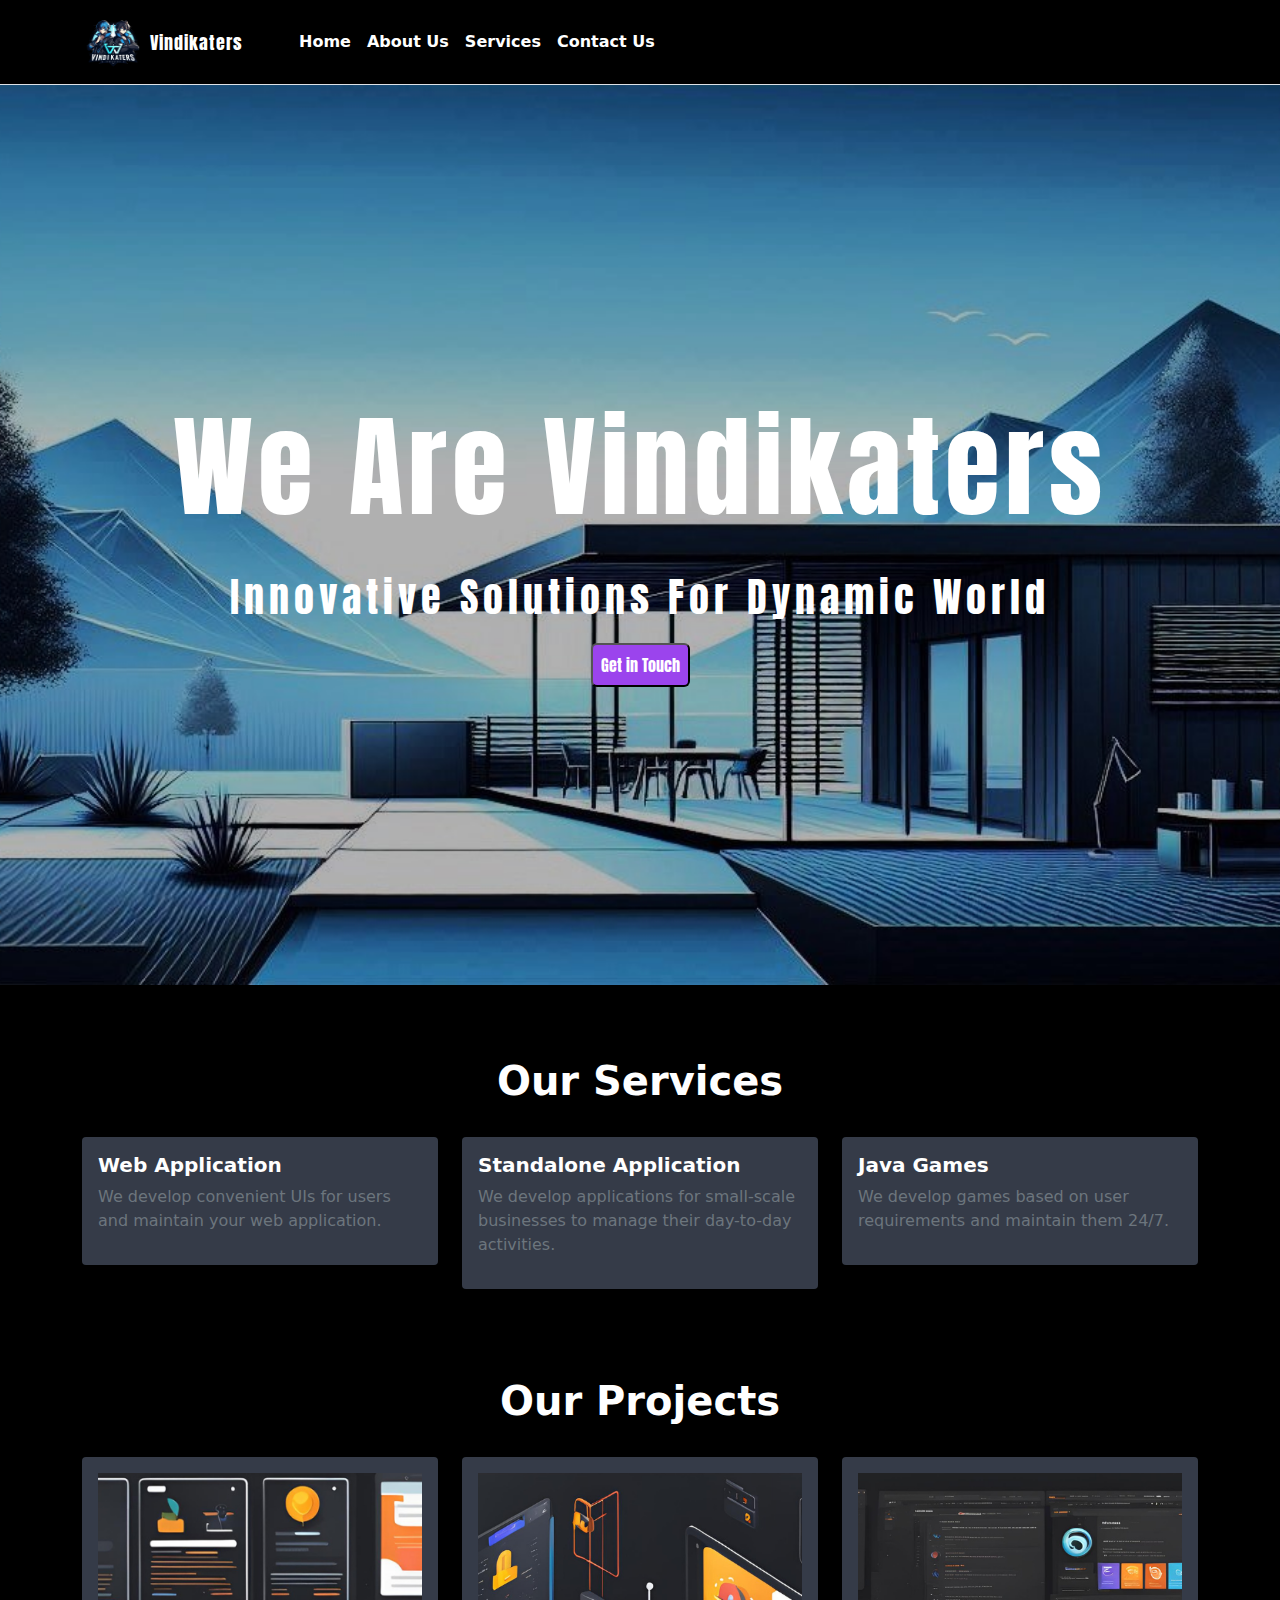
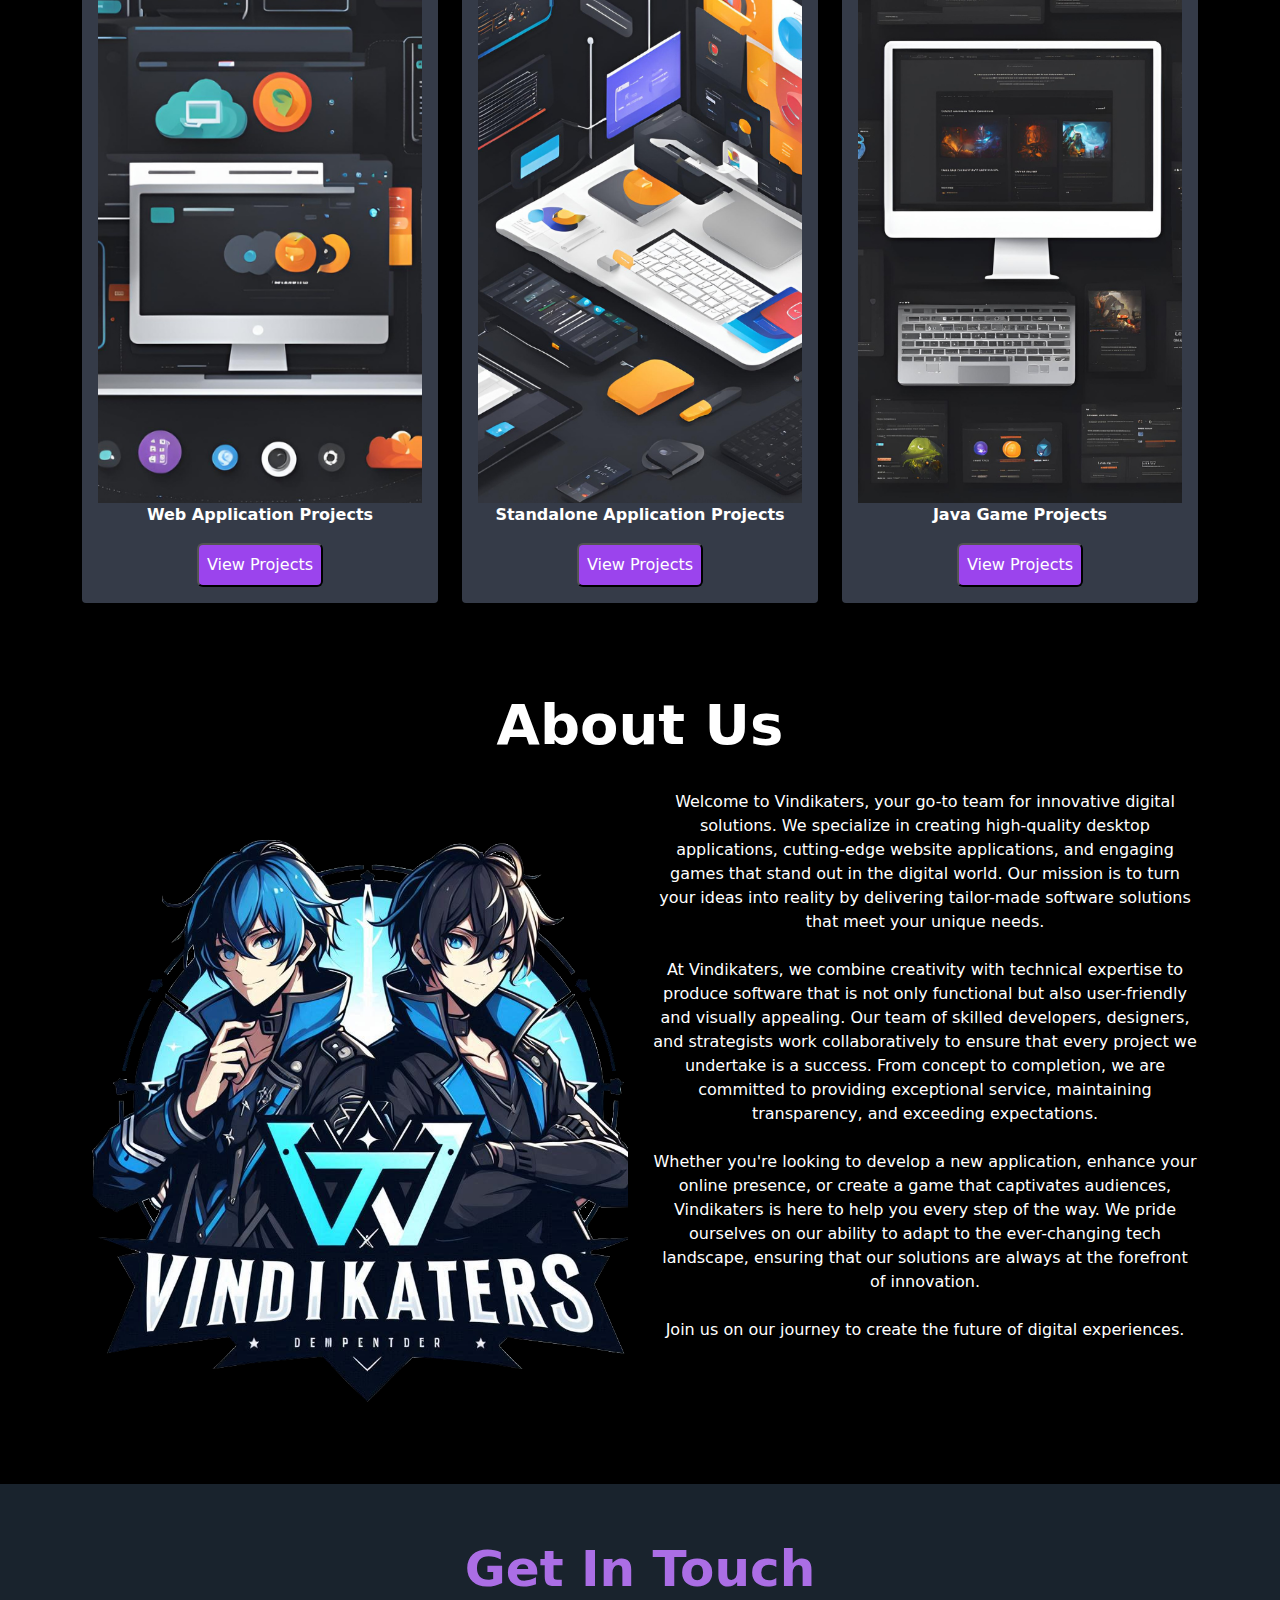
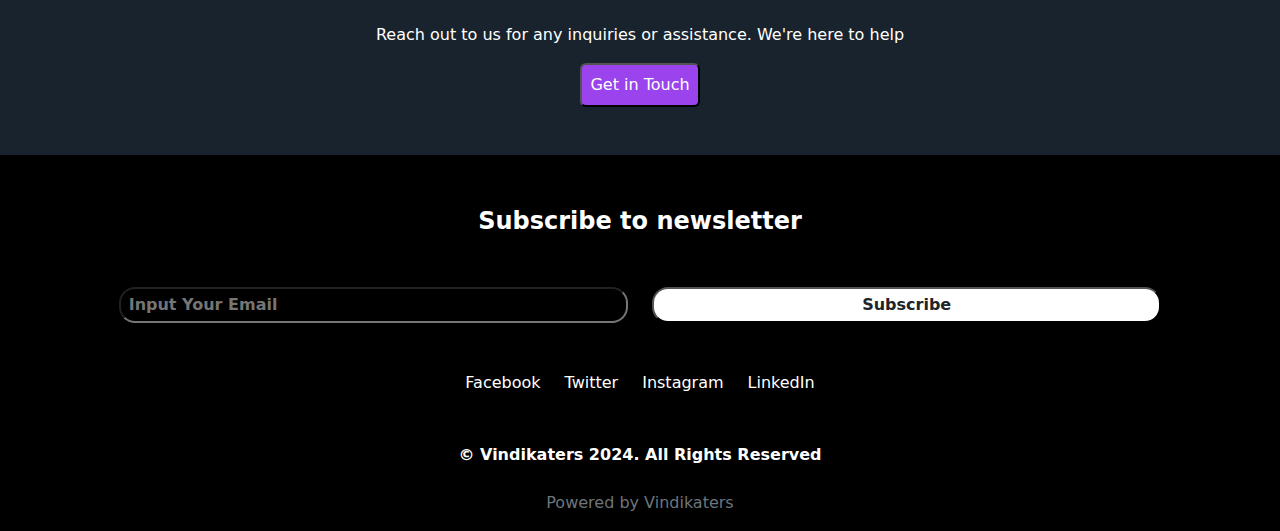
<file: index.html>
<!DOCTYPE html>
<html lang="en">

<head>
    <meta charset="UTF-8">
    <meta name="viewport" content="width=device-width, initial-scale=1.0">
    <link rel="icon" type="image/x-icon" href="img/vindikaters_logo_transparent_final.ico">
    <link href="https://cdn.jsdelivr.net/npm/bootstrap@5.3.3/dist/css/bootstrap.min.css" rel="stylesheet"
        integrity="sha384-QWTKZyjpPEjISv5WaRU9OFeRpok6YctnYmDr5pNlyT2bRjXh0JMhjY6hW+ALEwIH" crossorigin="anonymous">
    <link rel="stylesheet" href="css/style.css">
    <link rel="preconnect" href="https://fonts.googleapis.com">
    <link rel="preconnect" href="https://fonts.gstatic.com" crossorigin>
    <link href="https://fonts.googleapis.com/css2?family=Anton&display=swap" rel="stylesheet">
    <link href="https://cdn.jsdelivr.net/npm/aos@2.3.1/dist/aos.css" rel="stylesheet">
    <title>Vindikaters.com</title>
</head>

<body>
        <header class="p-3 mb-0 border-bottom" id="home">
            <div class="container">
                <div class="d-flex flex-wrap align-items-center justify-content-center justify-content-lg-start">
                    <a href="/" class="d-flex align-items-center mb-2 mb-lg-0 link-body-emphasis text-decoration-none">
                        <img src="img/vindikaters_logo_transparent_final.png" alt="" class="logo_img animated-logo">
                    </a>
                    <P class="justify-content-center mb-md-0 font ms-2 me-5 animated-heading text-white">Vindikaters</P>
                    <ul class="nav col-12 col-lg-auto me-lg-auto mb-2 justify-content-center mb-md-0 animated-nav">
                        <li><a href="#home" class="px-2  fw-bolder">Home</a></li>
                        <li><a href="#aboutus" class="px-2  fw-bolder">About Us</a></li>
                        <li><a href="#services" class="px-2  fw-bolder">Services</a></li>
                        <li><a href="./html/contactus.html" class="px-2 fw-bolder">Contact Us</a></li>
                    </ul>
                </div>
            </div>
        </header>
    <div class="container-fluid background colour6 mb-5 animated-bg">
        <div class="row z-1 d-flex justify-content-center">
            <div class="col">
                <P class="heading animated-heading">We Are Vindikaters</P>
                <p class="subheading animated-subheading">Innovative Solutions For Dynamic World</p>
                <button class="p-2 rounded btn-background animated-button" onclick="goToSite()">Get in Touch</button>
            </div>
        </div>
    </div>
    <div class="container mb-5">
        <div class="row">
            <div class="col-12 p-4">
                <h3 class="text-white fw-bolder text-center fs-1" id="services">Our Services</h3>
            </div>
        </div>
        <div class="row">
            <div class="col-sm-12 col-md-4 mb-3">
                <div class="service-block rounded-1 p-3 animated-fade-in">
                    <h6 class="text-white fs-5 fw-bolder">
                        Web Application
                    </h6>
                    <p class="text-secondary">
                        We develop convenient UIs for users and maintain your web application.
                    </p>
                </div>
            </div>
            <div class="col-sm-12 col-md-4 mb-3">
                <div class="service-block rounded-1 p-3 animated-fade-in">
                    <h6 class="text-white fs-5 fw-bolder">
                        Standalone Application
                    </h6>
                    <p class="text-secondary">
                        We develop applications for small-scale businesses to manage their day-to-day activities.
                    </p>
                </div>
            </div>
            <div class="col-sm-12 col-md-4 mb-3">
                <div class="service-block rounded-1 p-3 animated-fade-in">
                    <h6 class="text-white fs-5 fw-bolder">
                        Java Games
                    </h6>
                    <p class="text-secondary">
                        We develop games based on user requirements and maintain them 24/7.
                    </p>
                </div>
            </div>
        </div>
    </div>

    <div class="container mb-5">
        <div class="row">
            <div class="col-12 p-4">
                <h3 class="text-white fw-bolder text-center fs-1">Our Projects</h3>
            </div>
        </div>
        <div class="row">
            <div class="col-sm-12 col-md-4 mb-3">
                <div class="service-block rounded-1 p-3 animated-fade-in">
                    <a href="./html/webapplicationprojects.html">
                        <div class="div project1 animated-project"></div>
                    </a>
                    <p class="text-white fw-bolder text-center">Web Application Projects</p>
                    <div class="row ">
                        <div class="col-12 d-flex justify-content-center">
                            <a href="./html/webapplicationprojects.html"><button class="p-2 rounded btn-background animated-button">View Projects</button></a>
                        </div>
                    </div>
                </div>
            </div>
            <div class="col-sm-12 col-md-4 mb-3">
                <div class="service-block rounded-1 p-3 animated-fade-in">
                    <a href="./html/standaloneprojects.html">
                        <div class="div project2 animated-project"></div>
                    </a>
                    <p class="text-white fw-bolder text-center">Standalone Application Projects</p>
                    <div class="row ">
                        <div class="col-12 d-flex justify-content-center">
                            <a href="./html/standaloneprojects.html"><button class="p-2 rounded btn-background animated-button">View Projects</button></a>
                        </div>
                    </div>
                </div>
            </div>
            <div class="col-sm-12 col-md-4 mb-3">
                <div class="service-block rounded-1 p-3 animated-fade-in">
                    <a href="./html/javagamesproject.html">
                        <div class="div project3 animated-project"></div>
                    </a>
                    <p class="text-white fw-bolder text-center">Java Game Projects</p>
                    <div class="row ">
                        <div class="col-12 d-flex justify-content-center">
                            <a href="./html/javagamesproject.html"><button class="p-2 rounded btn-background animated-button">View Projects</button></a>
                        </div>
                    </div>
                </div>
            </div>
        </div>
    </div>

    <div class="container mb-5">
        <div class="row">
            <div class="col-12 p-4">
                <h3 class="text-white fw-bolder text-center display-4" id="aboutus">About Us</h3>
            </div>
        </div>
        <div class="row">
            <div class="col-sm-12 col-md-6 mb-3">
                <div class="abboutusimg rounded-1 p-3 animated-about"></div>
            </div>
            <div class="col-sm-12 col-md-6 mb-3">
                <p class="text-center text-white animated-text">Welcome to Vindikaters, your go-to team for innovative
                    digital
                    solutions. We specialize in creating
                    high-quality desktop applications, cutting-edge website applications, and engaging games that stand
                    out in the digital world. Our mission is to turn your ideas into reality by delivering tailor-made
                    software solutions that meet your unique needs.<br><br>

                    At Vindikaters, we combine creativity with technical expertise to produce software that is not only
                    functional but also user-friendly and visually appealing. Our team of skilled developers, designers,
                    and strategists work collaboratively to ensure that every project we undertake is a success. From
                    concept to completion, we are committed to providing exceptional service, maintaining transparency,
                    and exceeding expectations.<br><br>

                    Whether you're looking to develop a new application, enhance your online presence, or create a game
                    that captivates audiences, Vindikaters is here to help you every step of the way. We pride ourselves
                    on our ability to adapt to the ever-changing tech landscape, ensuring that our solutions are always
                    at the forefront of innovation.<br><br>

                    Join us on our journey to create the future of digital experiences.</p>
            </div>
        </div>
    </div>
    <div class="container-fluid getintouch">
        <div class="row p-5">
            <div class="col text-center">
                <p class="txtgenintoch fw-bolder animated-heading">Get In Touch</p>
                <p class="text-white animated-text">Reach out to us for any inquiries or assistance. We're here to help
                </p>
                <button class="p-2 rounded btn-background animated-button" onclick="goToSite()">Get in Touch</button>
            </div>
        </div>
    </div>
    <footer>
        <div class="container-fluid">
            <div class="row d-flex justify-content-center">
                <div class="col-12 col-md-10">
                    <div class="text-center pt-5">
                        <div class="mb-5">
                            <p class="text-white fs-4 fw-semibold">Subscribe to newsletter</p>
                        </div>
                        <div class="row mb-5">
                            <div class="col-12 col-md-6 d-flex justify-content-center mb-3 mb-md-0">
                                <input type="email" name="email" placeholder="Input Your Email" id="txtemail"
                                    class="bg-transparent rounded-4 px-2 py-1 text-white fw-bolder w-100 w-md-auto">
                            </div>
                            <div class="col-12 col-md-6 d-flex justify-content-center">
                                <button
                                    class="rounded-4 text-dark bg-white px-4 py-1 text-center fw-bolder w-100 w-md-auto animated-button">Subscribe</button>
                            </div>
                        </div>
                        <div class="mb-5">
                            <ul class="list-unstyled d-flex justify-content-center gap-4">
                                <li class="animated-fade-in">
                                    <a href="#" class="text-decoration-none text-white">Facebook</a>
                                </li>
                                <li class="animated-fade-in">
                                    <a href="#" class="text-decoration-none text-white">Twitter</a>
                                </li>
                                <li class="animated-fade-in">
                                    <a href="#" class="text-decoration-none text-white">Instagram</a>
                                </li>
                                <li class="animated-fade-in">
                                    <a href="#" class="text-decoration-none text-white">LinkedIn</a>
                                </li>
                            </ul>
                        </div>
                        <div class="mb-4">
                            <p class="text-white fw-bolder">&copy; Vindikaters 2024. All Rights Reserved</p>
                        </div>
                        <div class="mb-3">
                            <p class="text-secondary">Powered by Vindikaters</p>
                        </div>
                    </div>
                </div>
            </div>
        </div>
    </footer>

    <script src="https://cdn.jsdelivr.net/npm/bootstrap@5.3.3/dist/js/bootstrap.bundle.min.js"
        integrity="sha384-GLhlTQ8iRABdZLl6O3oVMWSktQOp6b7Iv+swEJxLGwvoYWbq4YihjqJf5D7uwqK/"
        crossorigin="anonymous"></script>
        <script src="js/app.js"></script>
</body>

</html>
</file>
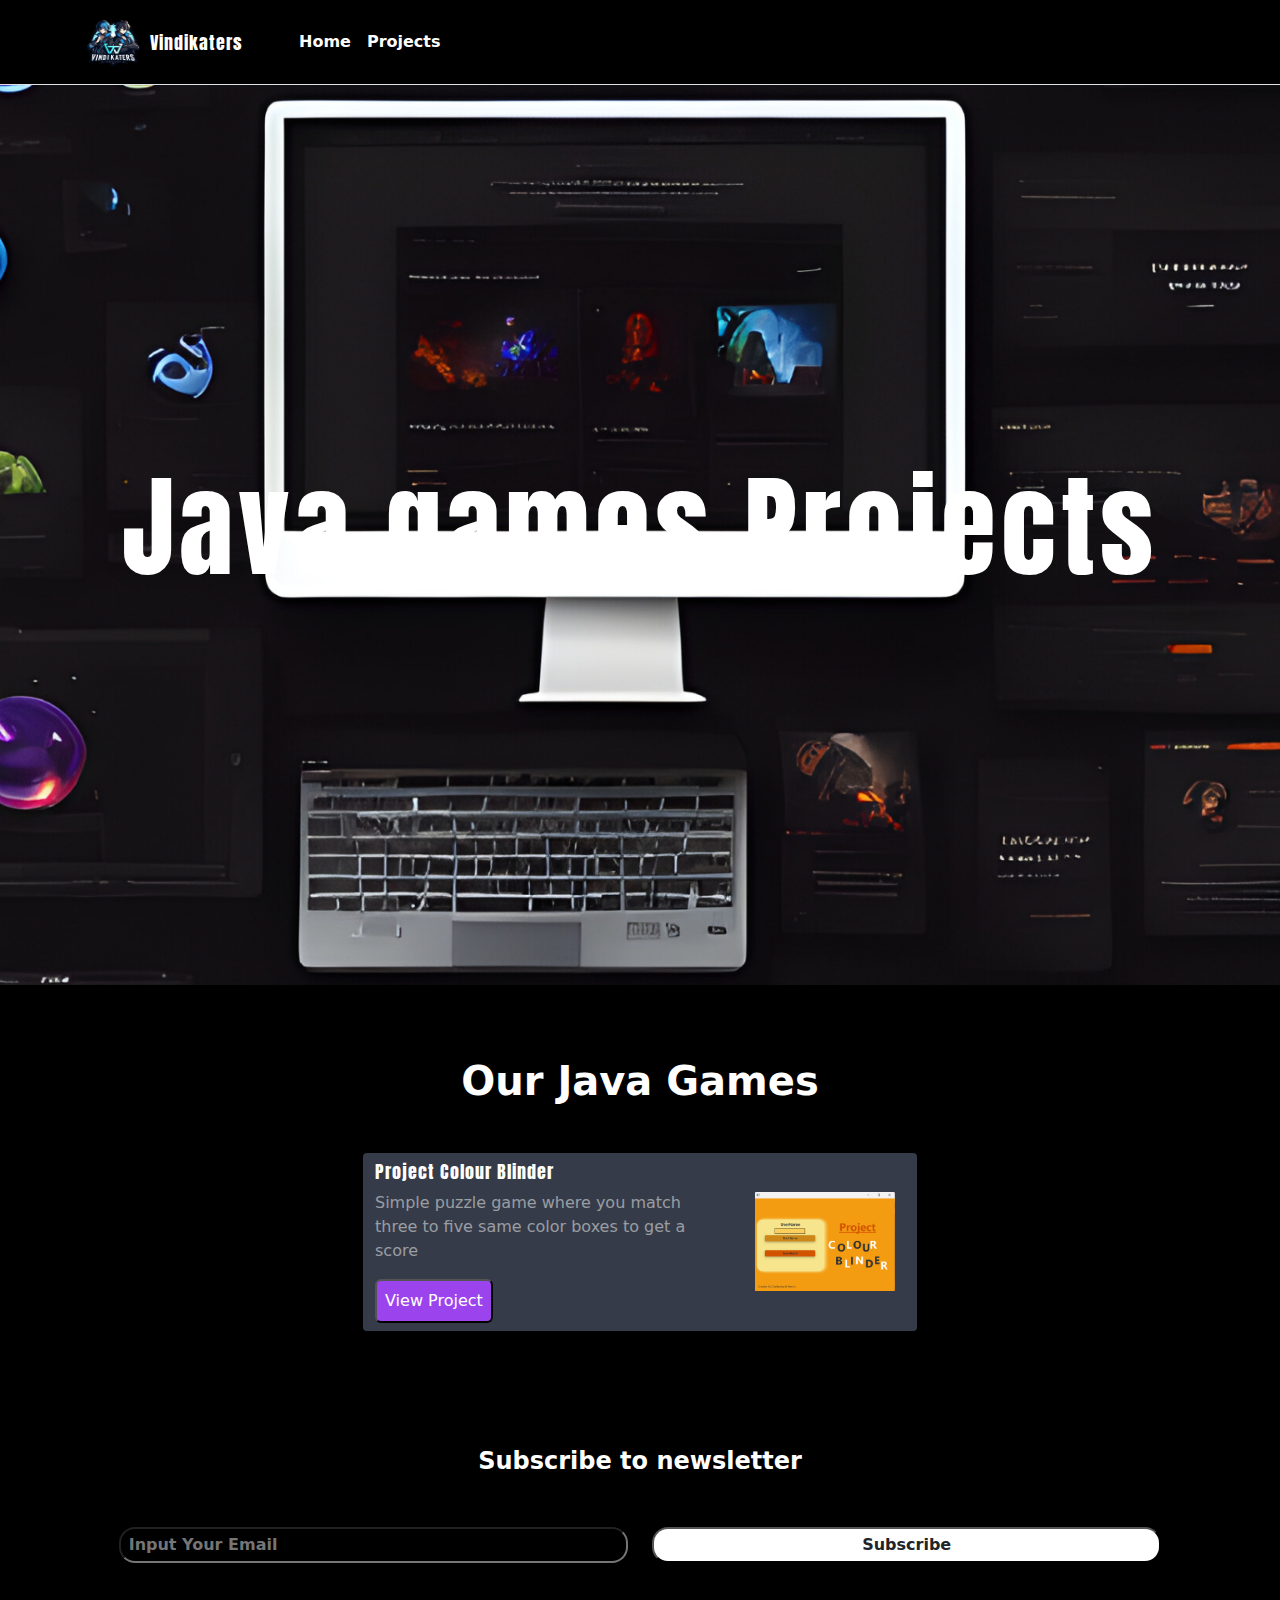
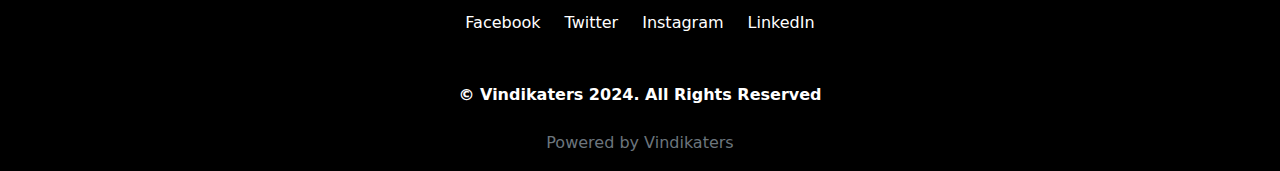
<file: html/javagamesproject.html>
<!DOCTYPE html>
<html lang="en">

<head>
    <meta charset="UTF-8">
    <meta name="viewport" content="width=device-width, initial-scale=1.0">
    <link rel="icon" type="image/x-icon" href="../img/vindikaters_logo_transparent_final.ico">
    <link href="https://cdn.jsdelivr.net/npm/bootstrap@5.3.3/dist/css/bootstrap.min.css" rel="stylesheet"
        integrity="sha384-QWTKZyjpPEjISv5WaRU9OFeRpok6YctnYmDr5pNlyT2bRjXh0JMhjY6hW+ALEwIH" crossorigin="anonymous">
    <link rel="stylesheet" href="../css/style.css">
    <link rel="preconnect" href="https://fonts.googleapis.com">
    <link rel="preconnect" href="https://fonts.gstatic.com" crossorigin>
    <link href="https://fonts.googleapis.com/css2?family=Anton&display=swap" rel="stylesheet">
    <link href="https://cdn.jsdelivr.net/npm/aos@2.3.1/dist/aos.css" rel="stylesheet">
    <title>Vindikaters | Java Games</title>
</head>

<body>
    <header class="p-3 mb-0 border-bottom" id="home">
        <div class="container">
            <div class="d-flex flex-wrap align-items-center justify-content-center justify-content-lg-start">
                <a href="/" class="d-flex align-items-center mb-2 mb-lg-0 link-body-emphasis text-decoration-none">
                    <img src="../img/vindikaters_logo_transparent_final.png" alt="" class="logo_img animated-logo">
                </a>
                <P class="justify-content-center mb-md-0 font ms-2 me-5 animated-heading text-white">Vindikaters</P>
                <ul class="nav col-12 col-lg-auto me-lg-auto mb-2 justify-content-center mb-md-0 animated-nav">
                    <li><a href="../index.html" class="px-2 fw-bolder">Home</a></li>
                    <li><a href="#projects" class="px-2  fw-bolder">Projects</a></li>
                </ul>
            </div>
        </div>
    </header>
    <div class="container-fluid background-games colour6 mb-5 animated-bg">
        <div class="row z-1 d-flex justify-content-center">
            <div class="col">
                <P class="heading animated-heading">Java games Projects</P>
            </div>
        </div>
    </div>
    <div class="container mb-5">
        <div class="row">
            <div class="col-12 p-4">
                <h3 class="text-white fw-bolder text-center fs-1" id="projects">Our Java Games</h3>
            </div>
        </div>
        <div class="row d-flex justify-content-center">
            <!-- Project block-start -->
            <div class="col-12 col-md-6 py-2">
                <div class="col rounded-5 p-2">
                    <div class="row service-block py-2 rounded-1">
                        <div class="col-8">
                            <h4 class="font text-white">Project Colour Blinder</h4>
                            <p class="text-white-50">Simple puzzle game where you match three to five same color boxes
                                to get a score</p>
                            <a href="https://vindikaterscoders.github.io/Project-Colour-Blinder-WebPortal/"><button
                                    class="p-2 rounded btn-background animated-button">View Project</button></a>
                        </div>
                        <div class="col-4 d-flex justify-content-center align-items-center">
                            <img src="../img/projectcolourblinder.png" alt="project colour blinder"
                                class="projectimg img-fluid">
                        </div>
                    </div>
                </div>
            </div>
            <!--Project block-end -->
        </div>
    </div>

    <footer>
        <div class="container-fluid">
            <div class="row d-flex justify-content-center">
                <div class="col-12 col-md-10">
                    <div class="text-center pt-5">
                        <div class="mb-5">
                            <p class="text-white fs-4 fw-semibold">Subscribe to newsletter</p>
                        </div>
                        <div class="row mb-5">
                            <div class="col-12 col-md-6 d-flex justify-content-center mb-3 mb-md-0">
                                <input type="email" name="email" placeholder="Input Your Email" id="txtemail"
                                    class="bg-transparent rounded-4 px-2 py-1 text-white fw-bolder w-100 w-md-auto">
                            </div>
                            <div class="col-12 col-md-6 d-flex justify-content-center">
                                <button
                                    class="rounded-4 text-dark bg-white px-4 py-1 text-center fw-bolder w-100 w-md-auto">Subscribe</button>
                            </div>
                        </div>
                        <div class="mb-5">
                            <ul class="list-unstyled d-flex justify-content-center gap-4">
                                <li class="animated-fade-in">
                                    <a href="#" class="text-decoration-none text-white">Facebook</a>
                                </li>
                                <li class="animated-fade-in">
                                    <a href="#" class="text-decoration-none text-white">Twitter</a>
                                </li>
                                <li class="animated-fade-in">
                                    <a href="#" class="text-decoration-none text-white">Instagram</a>
                                </li>
                                <li class="animated-fade-in">
                                    <a href="#" class="text-decoration-none text-white">LinkedIn</a>
                                </li>
                            </ul>
                        </div>
                        <div class="mb-4">
                            <p class="text-white fw-bolder">&copy; Vindikaters 2024. All Rights Reserved</p>
                        </div>
                        <div class="mb-3">
                            <p class="text-secondary">Powered by Vindikaters</p>
                        </div>
                    </div>
                </div>
            </div>
        </div>
    </footer>
    </header>
</body>

</html>
</file>
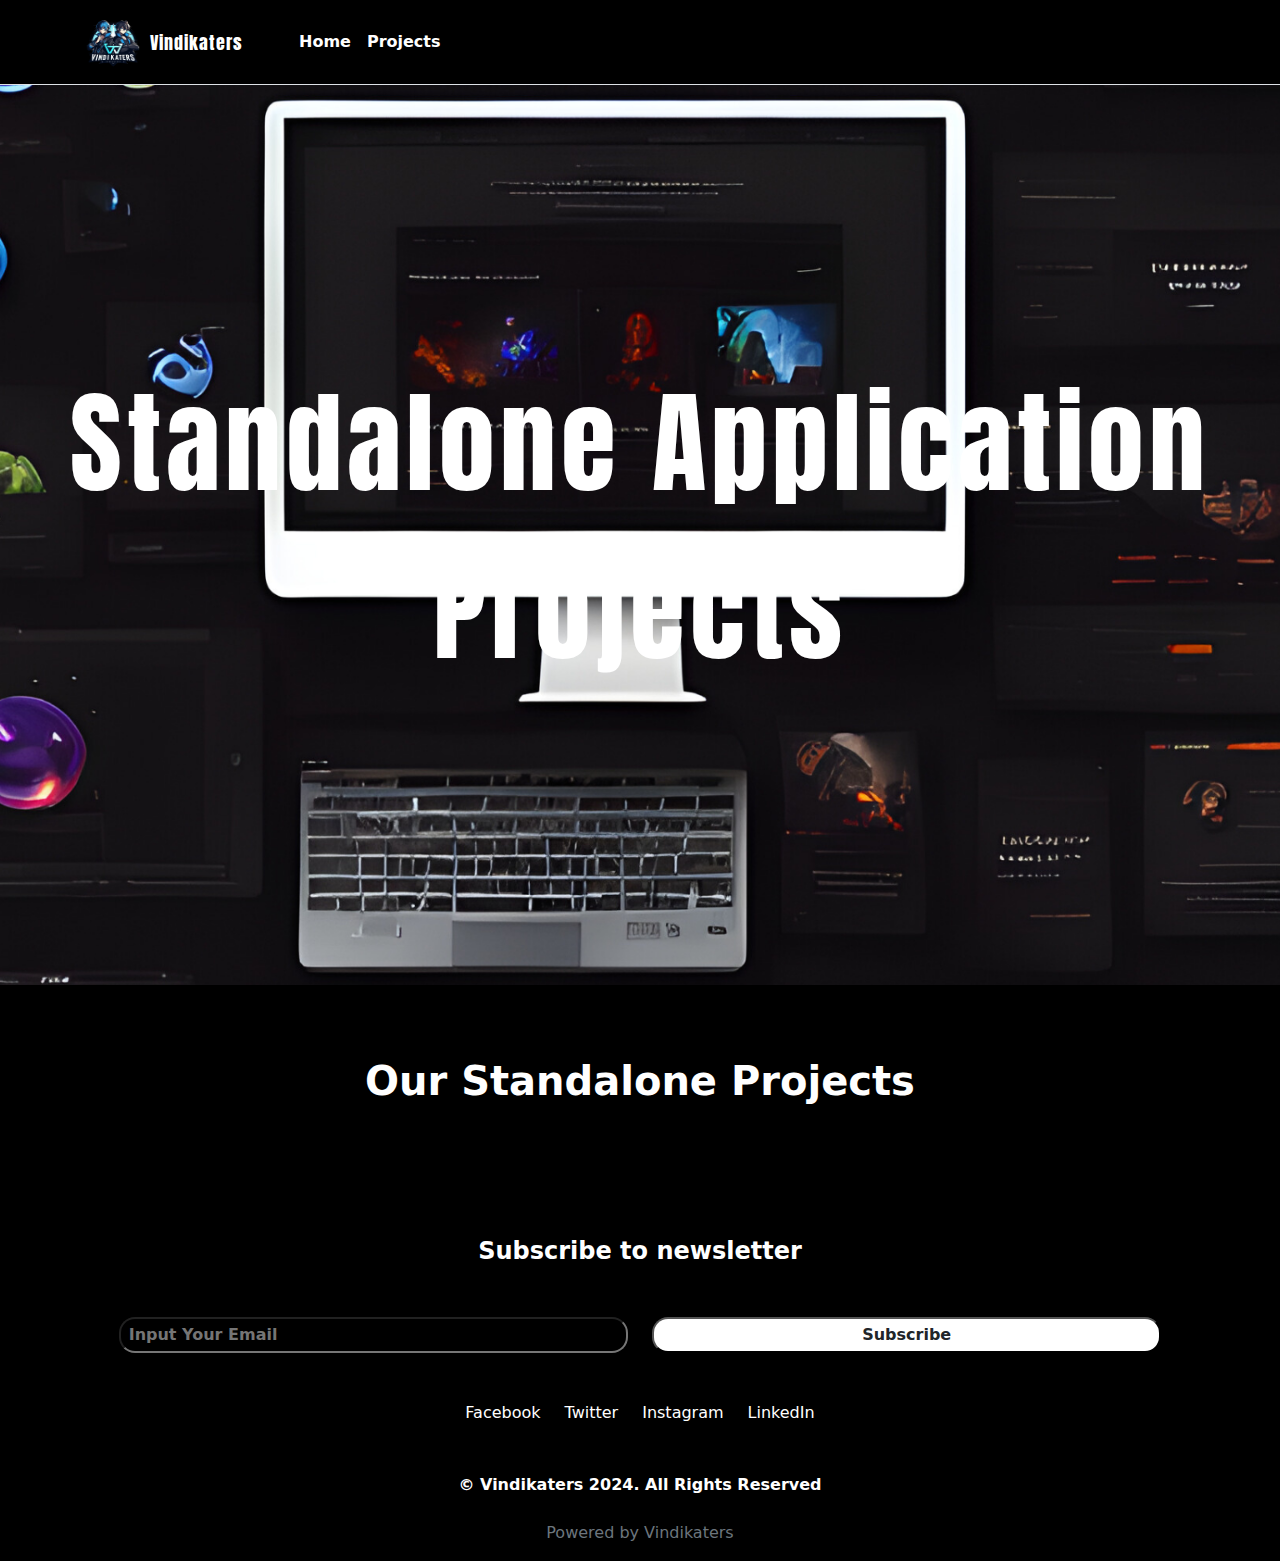
<file: html/standaloneprojects.html>
<!DOCTYPE html>
<html lang="en">

<head>
    <meta charset="UTF-8">
    <meta name="viewport" content="width=device-width, initial-scale=1.0">
    <link rel="icon" type="image/x-icon" href="../img/vindikaters_logo_transparent_final.ico">
    <link href="https://cdn.jsdelivr.net/npm/bootstrap@5.3.3/dist/css/bootstrap.min.css" rel="stylesheet"
        integrity="sha384-QWTKZyjpPEjISv5WaRU9OFeRpok6YctnYmDr5pNlyT2bRjXh0JMhjY6hW+ALEwIH" crossorigin="anonymous">
    <link rel="stylesheet" href="../css/style.css">
    <link rel="preconnect" href="https://fonts.googleapis.com">
    <link rel="preconnect" href="https://fonts.gstatic.com" crossorigin>
    <link href="https://fonts.googleapis.com/css2?family=Anton&display=swap" rel="stylesheet">
    <link href="https://cdn.jsdelivr.net/npm/aos@2.3.1/dist/aos.css" rel="stylesheet">
    <title>Vindikaters | Web Applications</title>
</head>

<body>
    <header class="p-3 mb-0 border-bottom" id="home">
        <div class="container">
            <div class="d-flex flex-wrap align-items-center justify-content-center justify-content-lg-start">
                <a href="/" class="d-flex align-items-center mb-2 mb-lg-0 link-body-emphasis text-decoration-none">
                    <img src="../img/vindikaters_logo_transparent_final.png" alt="" class="logo_img animated-logo">
                </a>
                <P class="justify-content-center mb-md-0 font ms-2 me-5 animated-heading text-white">Vindikaters</P>
                <ul class="nav col-12 col-lg-auto me-lg-auto mb-2 justify-content-center mb-md-0 animated-nav">
                    <li><a href="../index.html" class="px-2 fw-bolder">Home</a></li>
                    <li><a href="#projects" class="px-2  fw-bolder">Projects</a></li>
                </ul>
            </div>
        </div>
    </header>
    <div class="container-fluid background-games colour6 mb-5 animated-bg">
        <div class="row z-1 d-flex justify-content-center">
            <div class="col">
                <P class="heading animated-heading">Standalone Application Projects</P>
            </div>
        </div>
    </div>
    <div class="container mb-5">
        <div class="row">
            <div class="col-12 p-4">
                <h3 class="text-white fw-bolder text-center fs-1" id="projects">Our Standalone Projects</h3>
            </div>
        </div>
        <div class="row d-flex justify-content-center">
            <!-- Project block-start --
            <div class="col-12 col-md-6 py-2">
                <div class="col rounded-5 p-2">
                    <div class="row service-block py-2 rounded-1">
                        <div class="col-8">
                            <h4 class="font text-white">Project Colour Blinder</h4>
                            <p class="text-white-50">Simple puzzle game where you match three to five same color boxes to get a score</p>
                            <a href="https://vindekaters.github.io/Project-Colour-Blinder-WebPortal/"><button class="p-2 rounded btn-background animated-button">View Project</button></a>
                        </div>
                        <div class="col-4 d-flex justify-content-center align-items-center">
                            <img src="../img/projectcolourblinder.png" alt="project colour blinder" class="projectimg img-fluid">
                        </div>
                    </div>
                </div>
            </div>
           -- Project block-end -->
        </div>
    </div>
    <footer>
        <div class="container-fluid">
            <div class="row d-flex justify-content-center">
                <div class="col-12 col-md-10">
                    <div class="text-center pt-5">
                        <div class="mb-5">
                            <p class="text-white fs-4 fw-semibold">Subscribe to newsletter</p>
                        </div>
                        <div class="row mb-5">
                            <div class="col-12 col-md-6 d-flex justify-content-center mb-3 mb-md-0">
                                <input type="email" name="email" placeholder="Input Your Email" id="txtemail"
                                    class="bg-transparent rounded-4 px-2 py-1 text-white fw-bolder w-100 w-md-auto">
                            </div>
                            <div class="col-12 col-md-6 d-flex justify-content-center">
                                <button
                                    class="rounded-4 text-dark bg-white px-4 py-1 text-center fw-bolder w-100 w-md-auto">Subscribe</button>
                            </div>
                        </div>
                        <div class="mb-5">
                            <ul class="list-unstyled d-flex justify-content-center gap-4">
                                <li class="animated-fade-in">
                                    <a href="#" class="text-decoration-none text-white">Facebook</a>
                                </li>
                                <li class="animated-fade-in">
                                    <a href="#" class="text-decoration-none text-white">Twitter</a>
                                </li>
                                <li class="animated-fade-in">
                                    <a href="#" class="text-decoration-none text-white">Instagram</a>
                                </li>
                                <li class="animated-fade-in">
                                    <a href="#" class="text-decoration-none text-white">LinkedIn</a>
                                </li>
                            </ul>
                        </div>
                        <div class="mb-4">
                            <p class="text-white fw-bolder">&copy; Vindikaters 2024. All Rights Reserved</p>
                        </div>
                        <div class="mb-3">
                            <p class="text-secondary">Powered by Vindikaters</p>
                        </div>
                    </div>
                </div>
            </div>
        </div>
    </footer>
    </header>
</body>

</html>
</file>
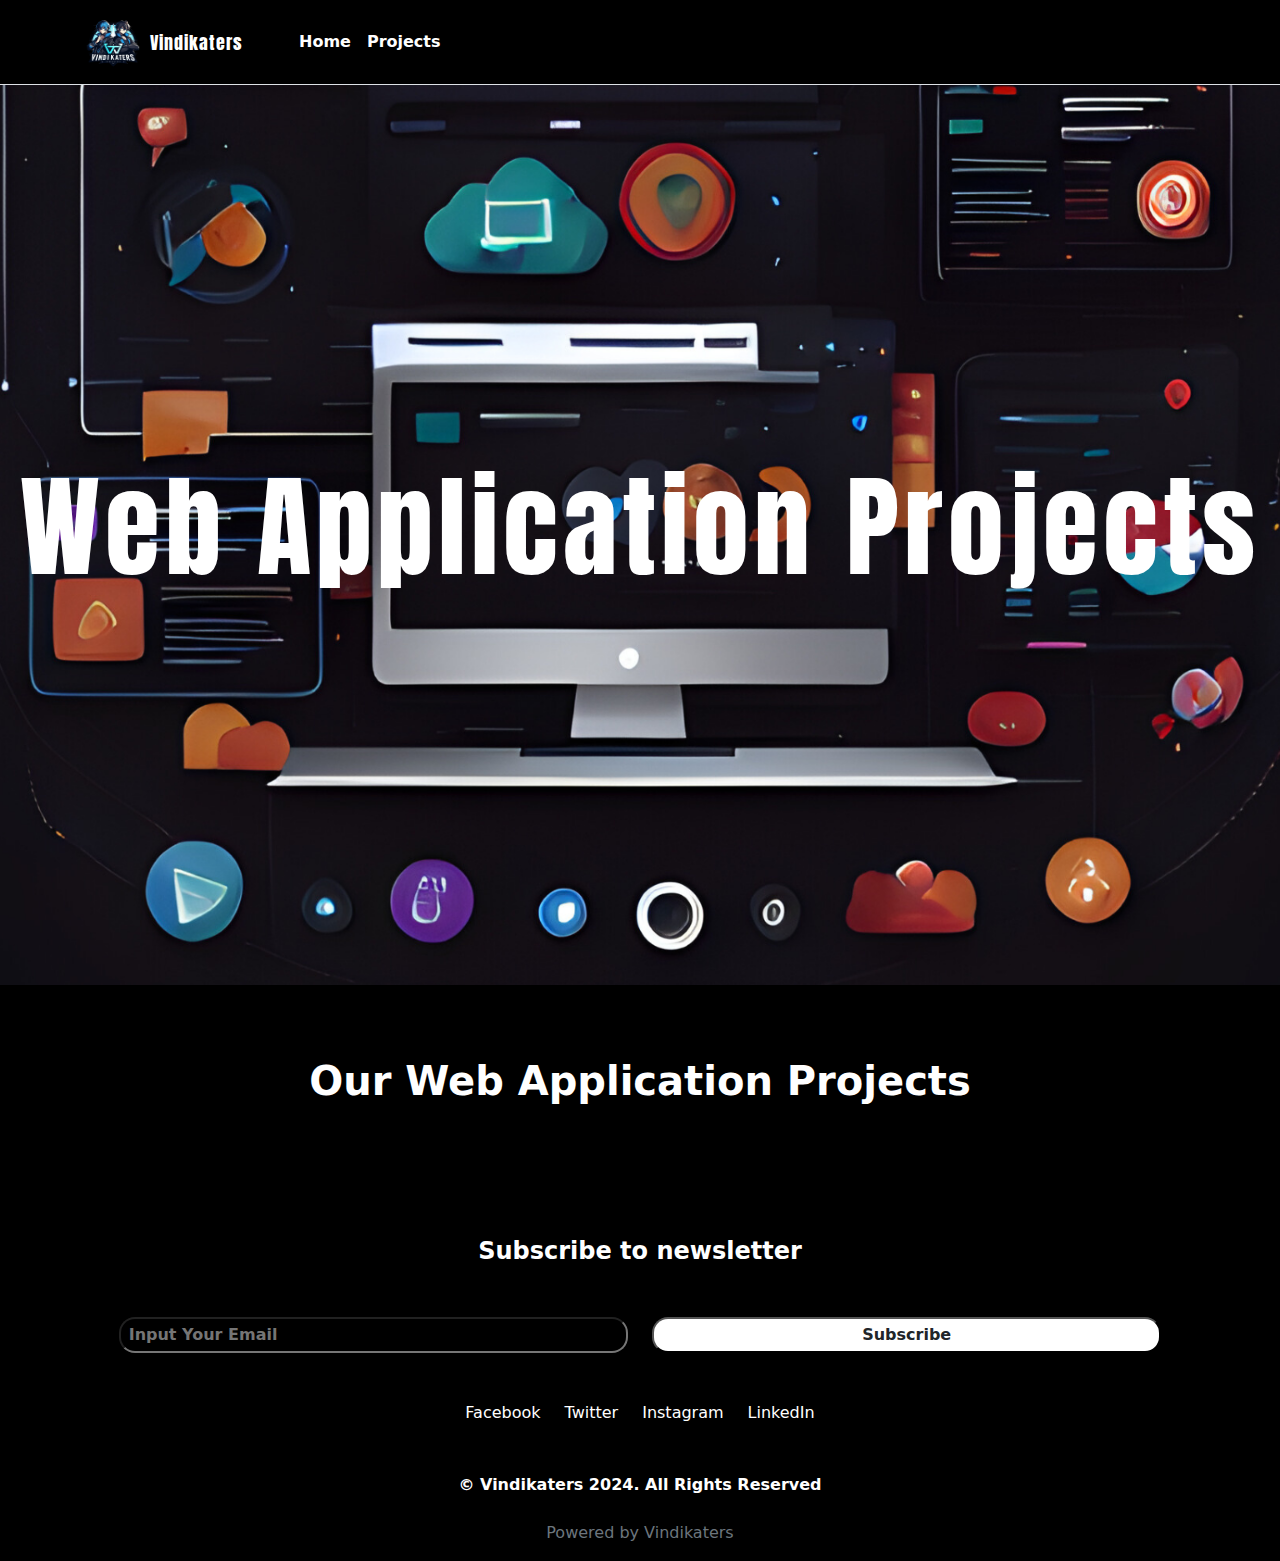
<file: html/webapplicationprojects.html>
<!DOCTYPE html>
<html lang="en">

<head>
    <meta charset="UTF-8">
    <meta name="viewport" content="width=device-width, initial-scale=1.0">
    <link rel="icon" type="image/x-icon" href="../img/vindikaters_logo_transparent_final.ico">
    <link href="https://cdn.jsdelivr.net/npm/bootstrap@5.3.3/dist/css/bootstrap.min.css" rel="stylesheet"
        integrity="sha384-QWTKZyjpPEjISv5WaRU9OFeRpok6YctnYmDr5pNlyT2bRjXh0JMhjY6hW+ALEwIH" crossorigin="anonymous">
    <link rel="stylesheet" href="../css/style.css">
    <link rel="preconnect" href="https://fonts.googleapis.com">
    <link rel="preconnect" href="https://fonts.gstatic.com" crossorigin>
    <link href="https://fonts.googleapis.com/css2?family=Anton&display=swap" rel="stylesheet">
    <link href="https://cdn.jsdelivr.net/npm/aos@2.3.1/dist/aos.css" rel="stylesheet">
    <title>Vindikaters | Web Applications</title>
</head>

<body>
    <header class="p-3 mb-0 border-bottom" id="home">
        <div class="container">
            <div class="d-flex flex-wrap align-items-center justify-content-center justify-content-lg-start">
                <a href="/" class="d-flex align-items-center mb-2 mb-lg-0 link-body-emphasis text-decoration-none">
                    <img src="../img/vindikaters_logo_transparent_final.png" alt="" class="logo_img animated-logo">
                </a>
                <P class="justify-content-center mb-md-0 font ms-2 me-5 animated-heading text-white">Vindikaters</P>
                <ul class="nav col-12 col-lg-auto me-lg-auto mb-2 justify-content-center mb-md-0 animated-nav">
                    <li><a href="../index.html" class="px-2 fw-bolder">Home</a></li>
                    <li><a href="#projects" class="px-2  fw-bolder">Projects</a></li>
                </ul>
            </div>
        </div>
    </header>
    <div class="container-fluid background-WebApplication colour6 mb-5 animated-bg">
        <div class="row z-1 d-flex justify-content-center">
            <div class="col">
                <P class="heading animated-heading">Web Application Projects</P>
            </div>
        </div>
    </div>
    <div class="container mb-5">
        <div class="row">
            <div class="col-12 p-4">
                <h3 class="text-white fw-bolder text-center fs-1" id="projects">Our Web Application Projects</h3>
            </div>
        </div>
        <div class="row d-flex justify-content-center">
            <!-- Project block-start --
            <div class="col-12 col-md-6 py-2">
                <div class="col rounded-5 p-2">
                    <div class="row service-block py-2 rounded-1">
                        <div class="col-8">
                            <h4 class="font text-white">Project Colour Blinder</h4>
                            <p class="text-white-50">Simple puzzle game where you match three to five same color boxes to get a score</p>
                            <a href="https://vindekaters.github.io/Project-Colour-Blinder-WebPortal/"><button class="p-2 rounded btn-background animated-button">View Project</button></a>
                        </div>
                        <div class="col-4 d-flex justify-content-center align-items-center">
                            <img src="../img/projectcolourblinder.png" alt="project colour blinder" class="projectimg img-fluid">
                        </div>
                    </div>
                </div>
            </div>
           -- Project block-end -->

        </div>
    </div>
    <footer>
        <div class="container-fluid">
            <div class="row d-flex justify-content-center">
                <div class="col-12 col-md-10">
                    <div class="text-center pt-5">
                        <div class="mb-5">
                            <p class="text-white fs-4 fw-semibold">Subscribe to newsletter</p>
                        </div>
                        <div class="row mb-5">
                            <div class="col-12 col-md-6 d-flex justify-content-center mb-3 mb-md-0">
                                <input type="email" name="email" placeholder="Input Your Email" id="txtemail"
                                    class="bg-transparent rounded-4 px-2 py-1 text-white fw-bolder w-100 w-md-auto">
                            </div>
                            <div class="col-12 col-md-6 d-flex justify-content-center">
                                <button
                                    class="rounded-4 text-dark bg-white px-4 py-1 text-center fw-bolder w-100 w-md-auto">Subscribe</button>
                            </div>
                        </div>
                        <div class="mb-5">
                            <ul class="list-unstyled d-flex justify-content-center gap-4">
                                <li class="animated-fade-in">
                                    <a href="#" class="text-decoration-none text-white">Facebook</a>
                                </li>
                                <li class="animated-fade-in">
                                    <a href="#" class="text-decoration-none text-white">Twitter</a>
                                </li>
                                <li class="animated-fade-in">
                                    <a href="#" class="text-decoration-none text-white">Instagram</a>
                                </li>
                                <li class="animated-fade-in">
                                    <a href="#" class="text-decoration-none text-white">LinkedIn</a>
                                </li>
                            </ul>
                        </div>
                        <div class="mb-4">
                            <p class="text-white fw-bolder">&copy; Vindikaters 2024. All Rights Reserved</p>
                        </div>
                        <div class="mb-3">
                            <p class="text-secondary">Powered by Vindikaters</p>
                        </div>
                    </div>
                </div>
            </div>
        </div>
    </footer>
    </header>
</body>

</html>
</file>
<file: css/style.css>
/* Developing template colours

.colour1 {
    background-color: brown;
}
.colour2 {
    background-color: blueviolet;
}
.colour3 {
    background-color: blue;
}
.colour4 {
    background-color: aqua;
}
.colour5 {
    background-color: chartreuse;
}
.colour6 {
    background-color: violet;
}
.colour7 {
    background-color: cornflowerblue;
}
.colour8 {
    background-color: teal;
}  */

body {
    background-color: black;
}

.logo_img {
    width: 60px;
    height: 52px;
}

.anton-regular {
    font-family: "Anton", sans-serif;
    font-weight: 400;
    font-style: normal;
}

.font {
    font-family: "Anton", sans-serif;
    font-size: large;
    letter-spacing: 1px;
}

header {
    background-color: black;
}



.heading {
    font-size: 3rem;
}
.heading2 {
    font-size: 2rem;
}

.subheading {
    font-size: 1.5rem;
}
.subheading2 {
    font-size: 1.5rem;
}
.service-block {
    background-color: #353b48;
}



/* Button and Image Styles */
.btn-background {
    color: white;
    background-color: rgb(155, 68, 237);
    transition: background-color 0.3s ease-in-out, transform 0.3s ease-in-out;
}

.btn-background:hover {
    background-color: #a04dd9;
    transform: scale(1.05);
}

.projectimg {
    width: 140px;
    height: auto;
}

/* Hover effect on project images */
.project1:hover,
.project2:hover,
.project3:hover {
    transform: scale(1.05);
}

/* Get in Touch Section */
.getintouch {
    background-color: #19232d;
}

.txtgenintoch {
    color: rgb(171, 110, 229);
    font-size: 50px;
}

/* Animation keyframes */
@keyframes fadeInUp {
    0% {
        opacity: 0;
        transform: translateY(20px);
    }

    100% {
        opacity: 1;
        transform: translateY(0);
    }
}

@keyframes slideIn {
    0% {
        opacity: 0;
        transform: translateX(-50px);
    }

    100% {
        opacity: 1;
        transform: translateX(0);
    }
}

@keyframes fadeIn {
    0% {
        opacity: 0;
    }

    100% {
        opacity: 1;
    }
}

/* Animation Classes */
.animated-heading {
    animation: slideIn 1s ease-in-out;
}

.animated-subheading {
    animation: slideIn 1.5s ease-in-out;
}

.animated-button {
    animation: slideIn 2s ease-in-out;
}

.animated-bg {
    animation: fadeIn 1s ease-in-out;
}

.animated-logo {
    animation: slideIn 1s ease-in-out;
}

.animated-nav li {
    animation: slideIn 1.5s ease-in-out;
}

.animated-fade-in {
    animation: fadeIn 1s ease-in-out;
}

.animated-project {
    animation: fadeInUp 1.5s ease-in-out;
}

.animated-about {
    animation: fadeIn 2s ease-in-out;
}

.animated-text {
    animation: fadeIn 2.5s ease-in-out;
}

/* Hover effect for navigation bar items */
li a {
    text-decoration: none;
    color: white;
}

li:hover {
    text-decoration: underline;
    color: rgb(127, 17, 230);
    transform: scale(1.1);
}

.highlight{
    color: rgb(127, 17, 230);
}

/* Background Sections */

.abboutusimg {
    background-image: url(../img/vindikaters_logo_transparent_final.png);
    background-repeat: no-repeat;
    background-size: cover;
    background-position: center;
    height: 50vh;
}

.background {
    background-image: url(../img/Top_img.jpeg.jpg);
    background-repeat: no-repeat;
    background-size: cover;
    background-position: center;
    height: 100vh;
    display: flex;
    align-items: center;
    justify-content: center;
    text-align: center;
    color: white;
    font-family: "Anton", sans-serif;
    letter-spacing: 5px;
}
.background-portfolio {
    background-image: url(../img/portfolio_background_image.png);
    background-repeat: no-repeat;
    background-size: cover;
    background-position: center;
    height: 50vh;
    display: flex;
    align-items: center;
    justify-content: center;
    text-align: center;
    color: white;
    font-family: "Anton", sans-serif;
    letter-spacing: 5px;
}
.background-WebApplication {
    background-image: url(../img/webapplication1080p.png);
    background-repeat: no-repeat;
    background-size: cover;
    background-position: center;
    height: 100vh;
    display: flex;
    align-items: center;
    justify-content: center;
    text-align: center;
    color: white;
    font-family: "Anton", sans-serif;
    letter-spacing: 5px;
}

.background-games {
    background-image: url(../img/javagames1080p.png);
    background-repeat: no-repeat;
    background-size: cover;
    background-position: center;
    height: 100vh;
    display: flex;
    align-items: center;
    justify-content: center;
    text-align: center;
    color: white;
    font-family: "Anton", sans-serif;
    letter-spacing: 5px;
}

.background-standalon {
    background-image: url(../img/Standalone1080p.png);
    background-repeat: no-repeat;
    background-size: cover;
    background-position: center;
    height: 100vh;
    display: flex;
    align-items: center;
    justify-content: center;
    text-align: center;
    color: white;
    font-family: "Anton", sans-serif;
    letter-spacing: 5px;
}

/* Project Backgrounds */
.project1 {
    background-image: url(../img/WebApplication.png);
    background-repeat: no-repeat;
    background-size: cover;
    background-position: center;
    height: 70vh;
    animation: fadeInUp 1.5s ease-in-out;
    transition: transform 0.3s ease-in-out;
}

.project2 {
    background-image: url(../img/Standalone.png);
    background-repeat: no-repeat;
    background-size: cover;
    background-position: center;
    height: 70vh;
    animation: fadeInUp 1.5s ease-in-out;
    transition: transform 0.3s ease-in-out;
}

.project3 {
    background-image: url(../img/javaGames.png);
    background-repeat: no-repeat;
    background-size: cover;
    background-position: center;
    height: 70vh;
    animation: fadeInUp 1.5s ease-in-out;
    transition: transform 0.3s ease-in-out;
}



/* *** Responsive Adjustments *** */
@media (max-width: 575.98px) {
    .projectimg {
        width: 80px;
        height: auto;
        /* Maintain aspect ratio */
    }

    .font {
        font-size: medium;
    }

    .heading,
    .subheading {
        font-size: 2rem;
    }

    .background-WebApplication,
    .background-games,
    .background-standalon {
        height: 50vh;
        /* Reduce height for extra small screens */
    }
}

@media (min-width: 576px) {
    .heading {
        font-size: 5rem;
    }

    .subheading {
        font-size: 1.75rem;
    }
}

@media (min-width: 768px) {
    .heading {
        font-size: 5rem;
    }

    .subheading {
        font-size: 2rem;
    }

    .background-WebApplication,
    .background-games,
    .background-standalon {
        height: 75vh;
        /* Increase height for medium screens */
    }

    .abboutusimg {
        height: 60vh;
        /* Increase height slightly on medium screens */
    }
}

@media (min-width: 992px) {
    .heading {
        font-size: 6rem;
    }

    .subheading {
        font-size: 2.25rem;
    }

    .background-WebApplication,
    .background-games,
    .background-standalon {
        height: 85vh;
        /* Increase height for large screens */
    }

    .abboutusimg {
        height: 70vh;
        /* Further increase height on large screens */
    }
}

@media (min-width: 1200px) {
    .heading {
        font-size: 7rem;
    }

    .subheading {
        font-size: 2.5rem;
    }

    .background-WebApplication,
    .background-games,
    .background-standalon {
        height: 100vh;
        /* Set height to full viewport for extra-large screens */
    }
}

@media (min-width: 1400px) {
    .heading {
        font-size: 8rem;
    }

    .subheading {
        font-size: 3rem;
    }

    .background-WebApplication,
    .background-games,
    .background-standalon {
        height: 100vh;
        /* Full viewport height for extra extra large screens */
    }
}
</file>
